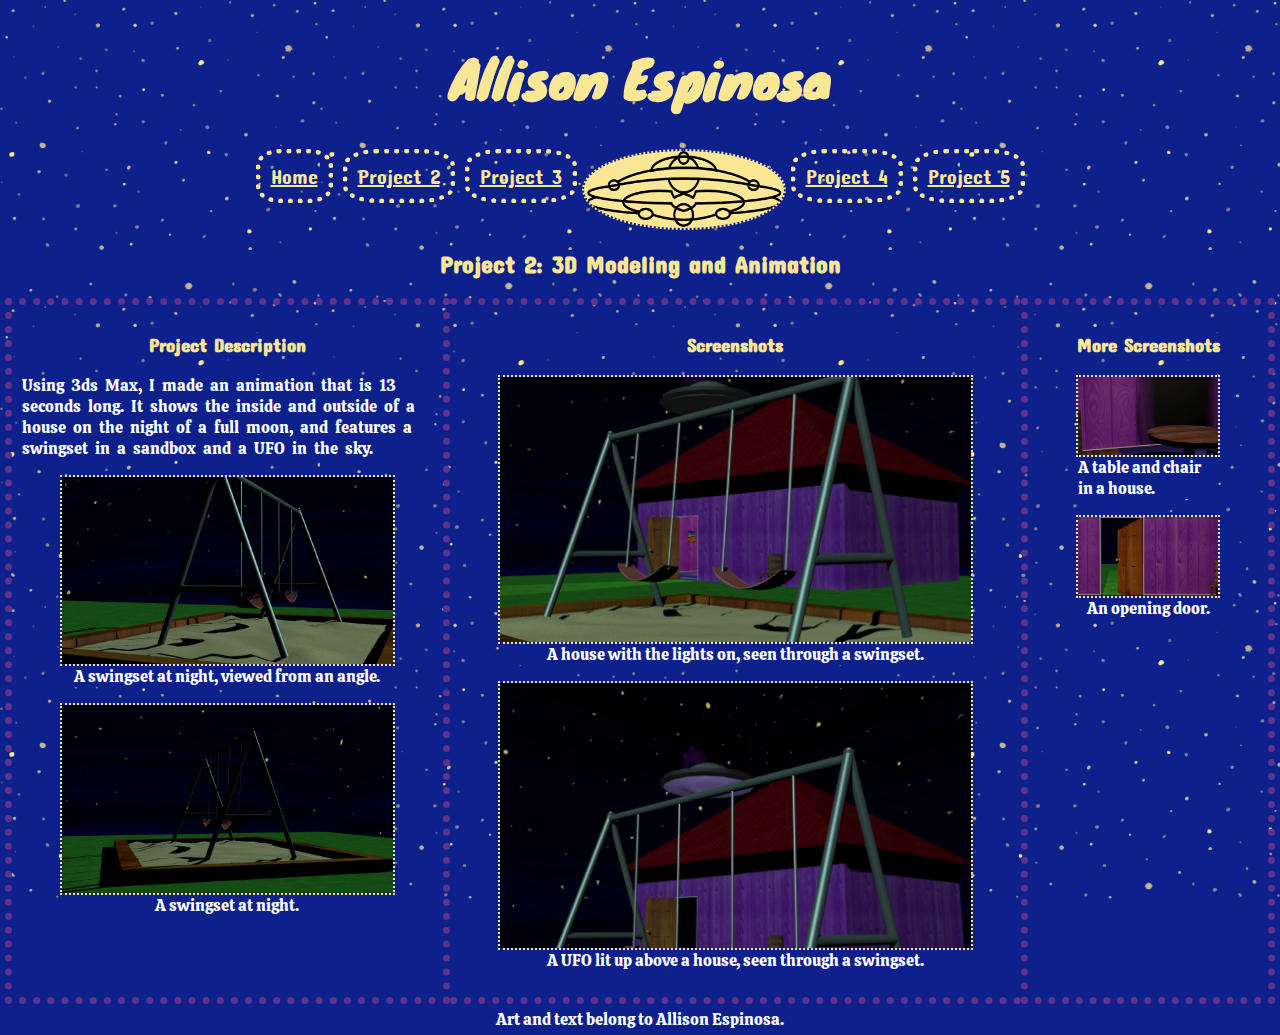
<file: root/animation.html>
<!DOCTYPE html>
<html lang="en">

<head>
    <title>Portfolio</title>
    <meta charset="UTF-8">
    <meta name="viewport" content="width=device-width">
    <link rel="stylesheet" href="style.css">
</head>

<body>
    <header>
        <h1>Allison Espinosa</h1>
    </header>
    <nav>
        <a href="../index.html">Home</a>
        <a href="animation.html">Project 2</a>
        <a href="project-axe.html">Project 3</a>
        <img src="images/susurrus-logo.png" alt="susurrus logo" id="logo">
        <a href="asteroid.html">Project 4</a>
        <a href="gallery.html">Project 5</a>
    </nav>
    <h2>Project 2: 3D Modeling and Animation</h2>
    <div>
        <article class="left">
            <h3>Project Description</h3>
            <p>
                Using 3ds Max, I made an animation that is 13 seconds long. It shows the inside and outside of a house on the night
                of a full moon, and features a swingset in a sandbox and a UFO in the sky. 
            </p>
            <figure>
                <img src="images/anim-6.jpg" alt="animation image 6">
                <figcaption>A swingset at night, viewed from an angle.</figcaption>
            </figure>
            <figure>
                <img src="images/anim-5.jpg" alt="plastic sword">
                <figcaption>A swingset at night.</figcaption>
            </figure>
        </article>
        <article class="main">
            <h3>Screenshots</h3>
            <figure>
                <img src="images/anim-1.jpg" alt="animation image 1">
                <figcaption>A house with the lights on, seen through a swingset.</figcaption>
            </figure>
            <figure>
                <img src="images/anim-2.jpg" alt="animation image 2">
                <figcaption>A UFO lit up above a house, seen through a swingset.</figcaption>
            </figure>
        </article>
        <article class="right">
            <h3>More Screenshots</h3>
            <figure>
                <img src="images/anim-3.jpg" alt="jump rope">
                <figcaption>A table and chair in a house.</figcaption>
            </figure>
            <figure>
                <img src="images/anim-4.jpg" alt="water gun">
                <figcaption>An opening door.</figcaption>
            </figure>
        </article>
    </div>
    <footer>Art and text belong to Allison Espinosa.</footer>
</body>
</html>
</file>
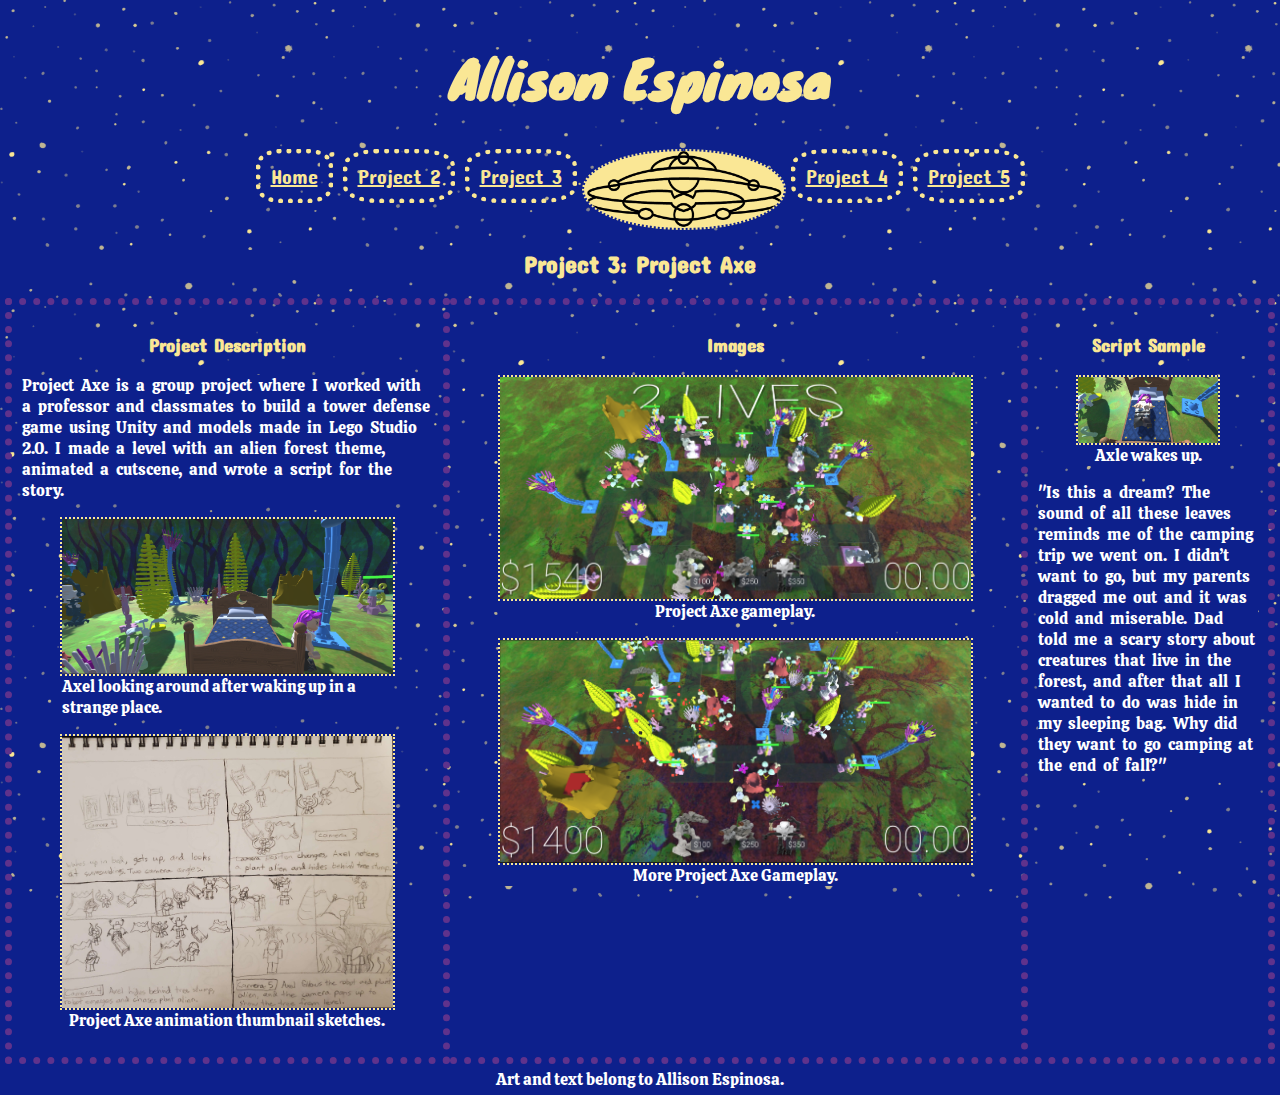
<file: root/project-axe.html>
<!DOCTYPE html>
<html lang="en">

<head>
    <title>Portfolio</title>
    <meta charset="UTF-8">
    <meta name="viewport" content="width=device-width">
    <link rel="stylesheet" href="style.css">
</head>

<body>
    <header>
        <h1>Allison Espinosa</h1>
    </header>
    <nav>
        <a href="../index.html">Home</a>
        <a href="animation.html">Project 2</a>
        <a href="project-axe.html">Project 3</a>
        <img src="images/susurrus-logo.png" alt="susurrus logo" id="logo">
        <a href="asteroid.html">Project 4</a>
        <a href="gallery.html">Project 5</a>
    </nav>
    <h2>Project 3: Project Axe</h2>
    <div>
        <article class="left">
            <h3>Project Description</h3>
            <p>
                Project Axe is a group project where I worked with a professor and classmates to build a 
                tower defense game using Unity and models made in Lego Studio 2.0. I 
                made a level with an alien forest theme, animated a cutscene, and wrote a script 
                for the story.
            </p>
            <figure>
                <img src="images/tower-defense-4.png" alt="project axe animation">
                <figcaption>Axel looking around after waking up in a strange place.</figcaption>
            </figure>
            <figure>
                <img src="images/tower-defense-5.jpg" alt="project axe thumbnails">
                <figcaption>Project Axe animation thumbnail sketches.</figcaption>
            </figure>
        </article>
        <article class="main">
            <h3>Images</h3>
            <figure>
                <img src="images/tower-defense-1.png" alt="project axe gameplay">
                <figcaption>Project Axe gameplay.</figcaption>
            </figure>
            <figure>
                <img src="images/tower-defense-2.png" alt="more project axe gameplay">
                <figcaption>More Project Axe Gameplay.</figcaption>
            </figure>
        </article>
        <article class="right">
            <h3>Script Sample</h3>
            <figure>
                <img src="images/tower-defense-3.png" alt="project axe animation">
                <figcaption>Axle wakes up.</figcaption>
            </figure>
            <p>
                "Is this a dream? The sound of all these leaves reminds me of the camping trip 
                we went on. I didn’t want to go, but my parents dragged me out and it was cold and miserable. 
                Dad told me a scary story about creatures that live in the forest, and after that all I wanted to do was 
                hide in my sleeping bag. Why did they want to go camping at the end of fall?"
            </p>
        </article>
    </div>
    <footer>Art and text belong to Allison Espinosa.</footer>
</body>
</html>
</file>
<file: root/style.css>
@import url('https://fonts.googleapis.com/css2?family=Calistoga&family=Concert+One&family=Knewave&display=swap');

body {
    background-color: #0D208C;
    margin: 5px;
    background-image: url(images/star-background.png);
    background-size: 350px;
    background-repeat: round;
    background-attachment: fixed;
}

p {
    word-spacing: 4px;
}

h2 {
    color: #FAE795;
}

h1 {
    font-family: 'Knewave';
    color: #FAE795; 
    font-size: 50px;
}

h3 { 
    color: #FAE795;
}

h2, h3 {
    font-family: 'Concert One';
    background-color: #0D208C;
}

header, nav, h1, h2, h3, p, figure, footer {
    display: flex;
    justify-content: center;
    box-sizing: border-box;
}

p, figure, footer {
    font-family: 'Calistoga';
    color: white;
    background-color: #0D208C;
}

footer {
    clear: both;
    margin: 5px;
}

nav {
    font-family: 'Concert One';
    width: 100%;
}

nav a {
    margin-right: 5px;
    margin-left: 5px;
    padding: 10px;
    font-size: 13px;
    text-align: center;
    color: #FAE795;
    border: 5px dotted #FAE795;
    height: fit-content;
    border-radius: 30%;
}

nav a:hover {
    color: #5F328C;
    background-color: #FAE795;
    border-color: #0D208C;
}

#logo {
    border: dotted 2px #0D208C;
    border-radius: 50%;
    background-color: #FAE795;
    max-width: 20%;
    height:fit-content;
    animation-name: ufo;
    animation-duration: 1s;
    animation-timing-function: ease-in;
}

@keyframes ufo {
    0% {
        transform: rotate(0deg) scale(0.0) translateY(-150vh); 
    }
    10% {
        transform: rotate(2.5deg) scale(0.1) translateY(-90vh);
    }
    20% {
        transform: rotate(0deg) scale(0.2) translateY(-70vh);
    }
    30% {
        transform: rotate(-2.5deg) scale(0.3) translateY(-50vh);
    }
    40% {
        transform: rotate(0deg) scale(0.4) translateY(-30vh);
    }
    50% {
        transform: rotate(2.5deg) scale(0.5) translateY(-10vh);
    }
    60% {
        transform: rotate(0deg) scale(0.6) translateY(0vh);
    }
    70% {
        transform: rotate(-2.5deg) scale(0.7) translateY(2vh);
    }
    80% {
        transform: rotate(0deg) scale(0.8);
    }
    90% {
        transform: rotate(2.5deg) scale(0.9);
    }
    100% {
        transform: rotate(0deg) scale(1);
    }
}

article {
    border: 7px dotted #5F328C;
    padding: 10px;
    box-sizing: border-box;
}

article.main {
    border-left: none;
    border-right: none;
}

article ul {
    color: white;
    font-family: 'Calistoga';
}

figure {
    flex-wrap: wrap;
}

figure img {
    max-width: 100%;
    height: auto;
    border: 2px dotted #FAE795;
}

figure img:hover {
    animation-name: imgAnimation;
    animation-duration: 0.5s;
    animation-timing-function: ease-in-out;
}

@keyframes imgAnimation {
    0% {
        transform: scale(1);
    }
    50% {
        transform: scale(1.01);
    }
    100% {
        transform: scale(1);
    }
}

.icons {
    width: 75px;
}

figure.icons {
    width: 150px;
    float: left;
    flex-direction: row;
}

figure.icons img {
    border-radius: 30%;
}

table {
    border-top: 3px dashed #FAE795;
    color: #FAE795;
    margin: 5px;
    font-family: 'Calistoga';
    border-collapse: separate;
    caption-side: top;
    border-spacing: 5px;
    overflow-x: auto;
    empty-cells: show;
}

td {
    border: #FAE795 5px dotted;
    text-align: justify;
    padding: 5px;
}

td img:hover {
    animation-name: iconAnimation;
    animation-duration: 1.5s;
    animation-timing-function: ease-in;
}

@keyframes iconAnimation {
    0% {
        transform: rotate(0deg);
    }
    25% {
        transform: rotate(15deg);
    }
    50% {
        transform: rotate(0deg);
    }
    75% {
        transform: rotate(-15deg);
    }
    100% {
        transform: rotate(0deg);
    }
}

form {
    border: #5F328C 5px solid;
    background: #FAE795;
    padding: 5px;
    color: #0D208C;
    font-family: 'Calistoga';
    margin: 5px;
}

form p {
    justify-content: left;
    color: #0D208C;
    font-size: 20px;
    background-color: #FAE795;
}

form textarea {
    border: #5F328C 3px dotted;
    min-width: min-content;
    max-width: fit-content;
}

fieldset {
    border: #0D208C dotted 2px;
}

.dropdown {
    list-style-type: none;
    text-align: center;
    margin: 20px 0 0 0;
    padding: 0;
    z-index: auto;
}

.dropdown>li>ul a {
    border: none;
    height: fit-content;
    padding: 0;
    margin: 0px;
    color: #0D208C;
}

.dropdown>li>ul a:hover {
    border: #0D208C 2px dotted;
}

.dropdown>li>ul {
    
    list-style-type: none;
    visibility: hidden;
    position: relative;
    margin: 0px;
    padding: 0;
    text-align: center;
    background-color: #FAE795;
    border: #0D208C dotted 3px;
    border-radius: 20%;
}

.dropdown>li:hover>ul {
    visibility: visible;
}

@media screen and (min-width: 768px) {
    div {
        display: flex;
        flex-wrap: wrap;
    }

    .left {
        flex-basis: 40%;
        max-width: 40%;
    }

    .main {
        flex-basis: 60%;
        max-width: 60%;
    }

    .right {
        flex-basis: 100%;
        max-width: 100%;
    }

    #logo {
        width: 200px;
    }

    aside {
        box-sizing: border-box;
        float: right;
        width: 30%;
        align-content: flex-start;
    }

    aside figure {
        width: 100px;
    }

    nav a {
        font-size: 20px;
    }
}

@media screen and (min-width: 992px) {
    .left {
        flex-basis: 30%;
        max-width: 30%;
    }

    .main {
        flex-basis: 50%;
        max-width: 50%;
    }

    .right {
        flex-basis: 20%;
        max-width: 20%;
    }

    aside {
        float: none;
    }
}

@media screen and (min-width: 1200px) {
    .left {
        flex-basis: 35%;
        max-width: 35%;
    }

    .main {
        flex-basis: 45%;
        max-width: 45%;
    }

    .right {
        flex-basis: 20%;
        max-width: 20%;
        clear: both;
    }
}
</file>
